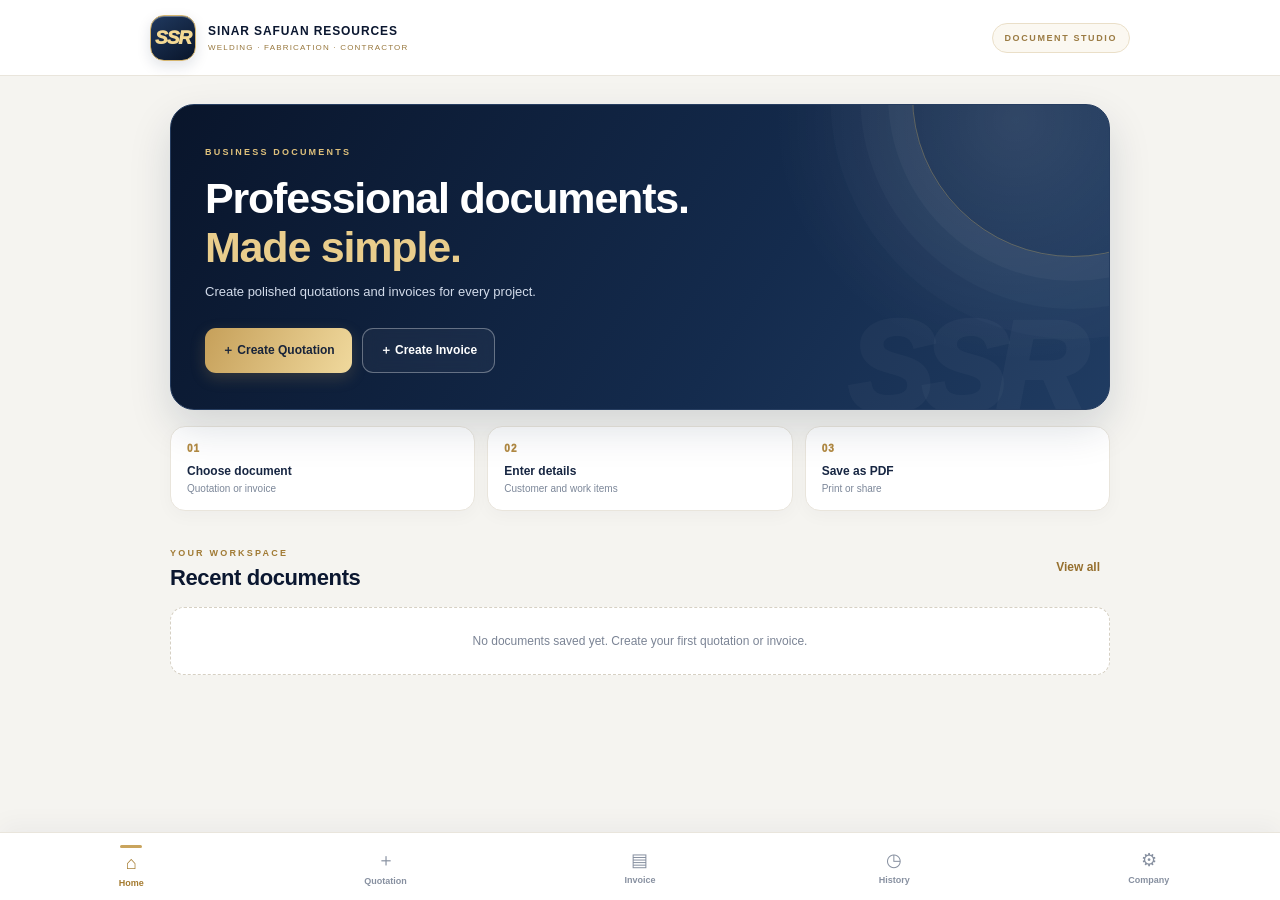
<file: index.html>
<!doctype html>
<html lang="en"><head><meta charset="utf-8"><meta name="viewport" content="width=device-width,initial-scale=1,viewport-fit=cover"><meta name="theme-color" content="#101d36"><title>SSR | Invoice & Quotation</title><link rel="stylesheet" href="style.css"></head>
<body><header class="top"><div class="brand"><div class="mark">SSR</div><div><b>SINAR SAFUAN RESOURCES</b><small>WELDING · FABRICATION · CONTRACTOR</small></div></div><span class="top-tag">DOCUMENT STUDIO</span></header>
<main><section id="home" class="screen active"><div class="hero"><span class="eyebrow">BUSINESS DOCUMENTS</span><h1>Professional documents.<br><em>Made simple.</em></h1><p>Create polished quotations and invoices for every project.</p><div class="hero-actions"><button class="primary" onclick="startDoc('QUOTATION')">＋ Create Quotation</button><button class="outline" onclick="startDoc('INVOICE')">＋ Create Invoice</button></div></div><div class="quick"><div><span>01</span><b>Choose document</b><small>Quotation or invoice</small></div><div><span>02</span><b>Enter details</b><small>Customer and work items</small></div><div><span>03</span><b>Save as PDF</b><small>Print or share</small></div></div><div class="section-head"><div><small>YOUR WORKSPACE</small><h2>Recent documents</h2></div><button class="text-btn" onclick="showHistory()">View all</button></div><div id="recent" class="recent"></div></section>
<section id="editor" class="screen"><div class="section-head"><div><small id="doc-kicker">NEW DOCUMENT</small><h2 id="editor-title">Create quotation</h2></div><button class="text-btn" onclick="goHome()">← Home</button></div><div class="stepbar"><span class="current">01 Details</span><span>02 Items</span><span>03 Preview</span></div>
<form id="docform" onsubmit="return false"><div class="panel"><h3>Customer details</h3><div class="grid"><label>Customer / Company<input id="customer" placeholder="Customer company name" required></label><label>Contact person<input id="attn" placeholder="Contact name"></label><label class="wide">Address<textarea id="address" rows="2" placeholder="Customer address"></textarea></label><label>Phone<input id="phone" placeholder="Customer phone"></label><label>Document date<input id="date" type="date" required></label><label>Validity / Due date<input id="validity" placeholder="30 days"></label><label>Reference / PO<input id="reference" placeholder="Optional"></label></div></div>
<div class="panel"><div class="panel-title"><h3>Work & pricing</h3><button class="small-gold" type="button" onclick="addItem()">＋ Add item</button></div><div id="items"></div><div class="totals"><label>Discount (%)<input id="discount" type="number" min="0" max="100" value="0" oninput="calc()"></label><label>SST (%)<input id="tax" type="number" min="0" max="100" value="0" oninput="calc()"></label><div class="sum"><span>Subtotal</span><b id="subtotal">RM 0.00</b><span>Discount</span><b id="discountval">RM 0.00</b><span>SST</span><b id="taxval">RM 0.00</b><strong>Total</strong><strong id="total">RM 0.00</strong></div></div></div>
<div class="panel"><h3>Notes & terms</h3><label>Additional notes<textarea id="notes" rows="3" placeholder="Project notes or special instructions"></textarea></label><label>Terms<textarea id="terms" rows="3">50% deposit upon confirmation. Balance payable upon completion. Any additional work will be quoted separately.</textarea></label></div>
<div class="editor-actions"><button class="outline" type="button" onclick="goHome()">Cancel</button><button class="primary" type="button" onclick="previewDoc()">Preview A4 →</button></div></form></section>
<section id="preview" class="screen"><div class="section-head"><div><small>DOCUMENT PREVIEW</small><h2>Review before saving</h2></div><button class="text-btn" onclick="backEditor()">← Edit</button></div><div class="preview-actions"><button class="primary" onclick="window.print()">Print / Save PDF</button><button class="outline" onclick="saveDoc()">Save document</button></div><article id="paper" class="paper"></article></section>
<section id="history" class="screen"><div class="section-head"><div><small>DOCUMENT ARCHIVE</small><h2>Saved documents</h2></div><button class="text-btn" onclick="goHome()">← Home</button></div><div id="history-list" class="recent"></div></section>
<section id="settings" class="screen"><div class="section-head"><div><small>COMPANY PROFILE</small><h2>Company details</h2></div><button class="text-btn" onclick="goHome()">← Home</button></div><div class="panel"><h3>Saved company information</h3><p><b>SINAR SAFUAN RESOURCES</b><br>Lot 1042 Lorong Kelapa Wangi, Kg Chepa Sering,<br>Kubang Kerian, 16150 Kota Bharu, Kelantan.</p><p>Registration: 201903067093 (KT0445468-V)<br>Phone: 0199316154<br>Bank: CIMB<br>Account: 8603773940<br>Account name: SINAR SAFUAN RESOURCES</p><p class="muted">Company details are built in and will appear automatically on documents. Add your official DuitNow QR image when available.</p></div></section></main>
<nav class="bottom"><button class="selected" onclick="goHome()">⌂<small>Home</small></button><button onclick="startDoc('QUOTATION')">＋<small>Quotation</small></button><button onclick="startDoc('INVOICE')">▤<small>Invoice</small></button><button onclick="showHistory()">◷<small>History</small></button><button onclick="showSettings()">⚙<small>Company</small></button></nav><script src="app.js"></script></body></html>
</file>
<file: style.css>
:root{--navy:#0b1730;--navy2:#142747;--gold:#c9a45d;--gold2:#ead49b;--ink:#18243a;--muted:#7c8799;--line:#e8e4dc;--bg:#f5f4f0;--white:#fff;--shadow:0 14px 38px rgba(16,29,54,.08)}*{box-sizing:border-box}html{scroll-behavior:smooth}body{margin:0;background:var(--bg);color:var(--ink);font-family:Inter,"Segoe UI",Arial,sans-serif;padding-bottom:94px;-webkit-font-smoothing:antialiased}.top{height:76px;background:rgba(255,255,255,.96);display:flex;align-items:center;justify-content:space-between;padding:0 max(18px,calc((100vw - 980px)/2));border-bottom:1px solid #e9e5dc;position:sticky;top:0;z-index:20;backdrop-filter:blur(18px)}.brand{display:flex;align-items:center;gap:12px}.mark{width:46px;height:46px;border:1px solid #d4b56f;border-radius:14px;background:linear-gradient(145deg,#20395f,#09152a);color:#f4d994;display:grid;place-items:center;font-weight:950;font-style:italic;font-size:19px;letter-spacing:-1px;box-shadow:inset 0 1px 0 #ffffff55,0 5px 14px #10203c20}.brand b{display:block;font-size:12px;letter-spacing:.9px;color:var(--navy);font-weight:850}.brand small{display:block;font-size:8px;letter-spacing:1.2px;color:#98783e;margin-top:5px}.top-tag{font-size:9px;letter-spacing:1.6px;color:#9b7b43;font-weight:850;border:1px solid #eadfc8;border-radius:30px;padding:9px 12px;background:#fbf8f1}main{max-width:980px;margin:28px auto;padding:0 20px}.screen{display:none}.screen.active{display:block;animation:enter .24s ease}@keyframes enter{from{opacity:.45;transform:translateY(5px)}to{opacity:1;transform:none}}.hero{background:radial-gradient(circle at 90% 5%,#ffffff1b,transparent 27%),linear-gradient(122deg,#09152b 0%,#142b4d 62%,#203c62 100%);border:1px solid #263d60;border-radius:24px;padding:36px 34px;color:#fff;position:relative;overflow:hidden;box-shadow:0 18px 42px #10213b25}.hero:before{content:"";position:absolute;width:320px;height:320px;border:1px solid #d9b96d55;border-radius:50%;right:-125px;top:-170px;box-shadow:0 0 0 24px #ffffff08,0 0 0 52px #ffffff06,0 0 0 82px #ffffff04}.hero:after{content:"SSR";position:absolute;right:35px;bottom:-33px;font-size:128px;font-weight:950;font-style:italic;letter-spacing:-12px;color:#ffffff08;pointer-events:none}.eyebrow,.section-head small{font-size:9px;letter-spacing:2.2px;color:#dfc17c;font-weight:850}.hero h1{font-size:clamp(28px,6vw,43px);line-height:1.13;margin:15px 0 10px;letter-spacing:-1.2px;position:relative;z-index:1}.hero h1 em{color:#e9cd8c;font-style:normal}.hero p{color:#d2dbea;font-size:13px;max-width:420px;line-height:1.7;margin:0;position:relative;z-index:1}.hero-actions{display:flex;gap:10px;flex-wrap:wrap;margin-top:25px;position:relative;z-index:2}.primary,.outline,.small-gold{border:0;border-radius:11px;padding:13px 17px;font-weight:800;font-size:12px;cursor:pointer;transition:transform .15s,filter .15s}.primary:active,.outline:active,.small-gold:active{transform:scale(.98)}.primary{background:linear-gradient(115deg,#c6a05a,#f0d99d);color:#18243a;box-shadow:0 5px 15px #c9a45d35}.outline{background:#fff;color:var(--navy);border:1px solid #e3dfd5}.hero .outline{background:#ffffff0b;border-color:#ffffff55;color:#fff;backdrop-filter:blur(8px)}.quick{display:grid;grid-template-columns:repeat(3,1fr);gap:12px;margin:16px 0 31px}.quick div{background:#fff;border:1px solid #e9e5dc;border-radius:15px;padding:16px;box-shadow:0 5px 18px #14274708}.quick span{display:block;color:#b28a42;font-size:10px;font-weight:950;margin-bottom:10px;letter-spacing:1px}.quick b,.quick small{display:block}.quick b{font-size:12px;color:#172642}.quick small{font-size:10px;color:var(--muted);margin-top:5px}.section-head{display:flex;align-items:center;justify-content:space-between;margin:25px 0 16px}.section-head small{color:#a17b35}.section-head h2{font-size:22px;margin:5px 0 0;color:var(--navy);letter-spacing:-.4px}.text-btn{border:0;background:transparent;color:#96702f;font-weight:800;padding:10px;font-size:12px}.recent{display:grid;gap:10px}.empty{padding:26px;background:#fff;border:1px dashed #d6d0c3;border-radius:14px;text-align:center;color:#7b8495;font-size:12px}.panel{background:#fff;border:1px solid #e9e5dc;border-radius:16px;padding:20px;margin:14px 0;box-shadow:var(--shadow)}.panel h3{margin:0 0 17px;color:var(--navy);font-size:14px;letter-spacing:.1px}.panel-title{display:flex;align-items:center;justify-content:space-between}.small-gold{background:#f7efdE;color:#795b25;padding:9px 12px;border:1px solid #eee0bd}.grid{display:grid;grid-template-columns:1fr 1fr;gap:14px}label{display:block;font-size:10px;font-weight:800;color:#596579;letter-spacing:.1px}input,textarea{display:block;width:100%;margin-top:7px;border:1px solid #e0e3e8;border-radius:9px;padding:12px;font:13px Arial;color:#1b2940;background:#fdfdfc;outline:none;transition:border .15s,box-shadow .15s}input:focus,textarea:focus{border-color:#c6a05a;box-shadow:0 0 0 3px #c69a4718;background:#fff}.wide{grid-column:1/-1}.stepbar{display:flex;gap:8px;margin:16px 0}.stepbar span{flex:1;text-align:center;padding:11px 4px;border-radius:9px;background:#ebeef2;color:#7d8797;font-size:10px;font-weight:850}.stepbar .current{background:linear-gradient(110deg,#122746,#203b61);color:#f0d58e;box-shadow:0 4px 12px #14274720}.item{display:grid;grid-template-columns:minmax(0,1fr) 70px 100px 32px;gap:9px;align-items:end;padding:13px 0;border-bottom:1px solid #f0eee8}.item label{font-size:10px}.item input{padding:10px 8px;font-size:12px}.remove{height:37px;border:1px solid #f0dada;border-radius:9px;background:#fff7f6;color:#a94444;font-size:18px}.totals{display:grid;grid-template-columns:100px 100px 1fr;gap:12px;align-items:start;margin-top:18px}.totals label input{padding:10px}.sum{display:grid;grid-template-columns:1fr auto;gap:10px;font-size:12px;padding:5px 0}.sum b{text-align:right}.sum strong{border-top:1px solid var(--gold);padding-top:11px;color:#805e20;font-size:15px}.editor-actions,.preview-actions{display:flex;justify-content:flex-end;gap:10px;margin:18px 0 30px}.preview-actions{justify-content:center;flex-wrap:wrap}.paper{background:#fff;max-width:794px;min-height:1123px;margin:0 auto;padding:38px 42px;box-shadow:0 12px 42px #14274720;color:#17243a;border:1px solid #ebe8e0}.paper-head{display:flex;justify-content:space-between;align-items:center;border-bottom:4px solid var(--gold);padding-bottom:18px}.paper-logo{font-size:28px;font-weight:950;color:var(--navy);letter-spacing:-2px}.paper-company{text-align:right;font-size:10px;line-height:1.55}.paper-title{margin:24px 0;background:linear-gradient(110deg,#0b1730,#1c3558);color:#fff;text-align:center;padding:15px;border-bottom:4px solid var(--gold)}.paper-title h1{font-size:28px;letter-spacing:3px;margin:0}.paper-title p{margin:6px 0 0;color:#f1d58e;font-size:12px}.paper-parties{display:grid;grid-template-columns:1fr 1fr;gap:14px;margin:18px 0}.paper-box{border:1px solid #cfd5df;border-radius:8px;padding:12px;font-size:11px;line-height:1.6}.paper-box b{display:block;color:#98702d;font-size:10px;letter-spacing:1px;margin-bottom:5px}.paper table{width:100%;border-collapse:collapse;margin:18px 0;font-size:11px}.paper th{background:var(--navy);color:white;padding:10px 7px;text-align:left}.paper td{border:1px solid #cbd2dc;padding:10px 7px}.paper td:nth-child(n+3),.paper th:nth-child(n+3){text-align:right}.paper-totals{width:48%;margin-left:auto;font-size:11px}.paper-totals div{display:flex;justify-content:space-between;padding:7px;border-bottom:1px solid #e1e5eb}.paper-totals .grand{background:#f2d98e;color:#18243a;font-weight:900;font-size:16px}.paper-bottom{display:grid;grid-template-columns:1fr 1fr;gap:20px;margin-top:30px;font-size:10px;line-height:1.6}.paper-foot{margin-top:40px;border-top:5px solid var(--gold);padding:15px;text-align:center;color:#fff;background:var(--navy);font-size:10px}.muted{color:#7b8495;font-size:12px;line-height:1.6}.doc-row{background:#fff;border:1px solid #e9e5dc;border-radius:13px;padding:15px;display:flex;justify-content:space-between;align-items:center;gap:10px;box-shadow:0 4px 15px #14274708}.doc-row b,.doc-row small{display:block}.doc-row b{font-size:12px;color:#1a2943}.doc-row small{color:#7c8798;margin-top:5px;font-size:10px}.doc-row button{border:1px solid #eadfca;background:#faf6ec;color:#76551b;border-radius:9px;padding:9px 12px;font-weight:800}.bottom{position:fixed;bottom:0;left:0;right:0;background:rgba(255,255,255,.97);border-top:1px solid #e9e5dc;display:flex;justify-content:space-around;padding:9px 4px max(9px,env(safe-area-inset-bottom));z-index:30;backdrop-filter:blur(18px);box-shadow:0 -8px 25px #1324410a}.bottom button{border:0;background:transparent;color:#8790a0;font-size:18px;min-width:50px;padding:3px 2px;cursor:pointer}.bottom small{display:block;font-size:9px;margin-top:4px;font-weight:700}.bottom .selected{color:#a47a2e}.bottom .selected:before{content:"";display:block;width:22px;height:3px;border-radius:4px;background:#c9a45d;margin:0 auto 5px}@media(max-width:600px){main{margin:15px auto;padding:0 12px}.top{padding:0 14px;height:68px}.top-tag{display:none}.hero{padding:27px 21px;border-radius:20px}.hero:after{font-size:95px;right:12px}.quick{gap:7px;margin-bottom:26px}.quick div{padding:12px 9px}.quick b{font-size:10px}.quick small{font-size:9px}.grid{grid-template-columns:1fr}.wide{grid-column:auto}.item{grid-template-columns:minmax(0,1fr) 55px 78px 28px;gap:5px}.totals{grid-template-columns:1fr 1fr}.sum{grid-column:1/-1}.paper{padding:22px 17px;min-height:0}.paper-parties{gap:7px}.paper-box{padding:8px;font-size:9px}.paper table{font-size:9px}.paper th,.paper td{padding:7px 4px}.paper-totals{width:65%}.paper-bottom{gap:9px}.paper-title h1{font-size:22px}.panel{padding:16px}.bottom button{min-width:44px}}@media print{body{background:#fff;padding:0}.top,main>.screen:not(#preview),#preview>.section-head,.preview-actions,.bottom{display:none!important}main{margin:0;padding:0;max-width:none}#preview{display:block!important}.paper{box-shadow:none;margin:0;border:0;max-width:none;width:210mm;min-height:297mm;padding:13mm 14mm;page-break-after:always}@page{size:A4;margin:0}}
</file>
